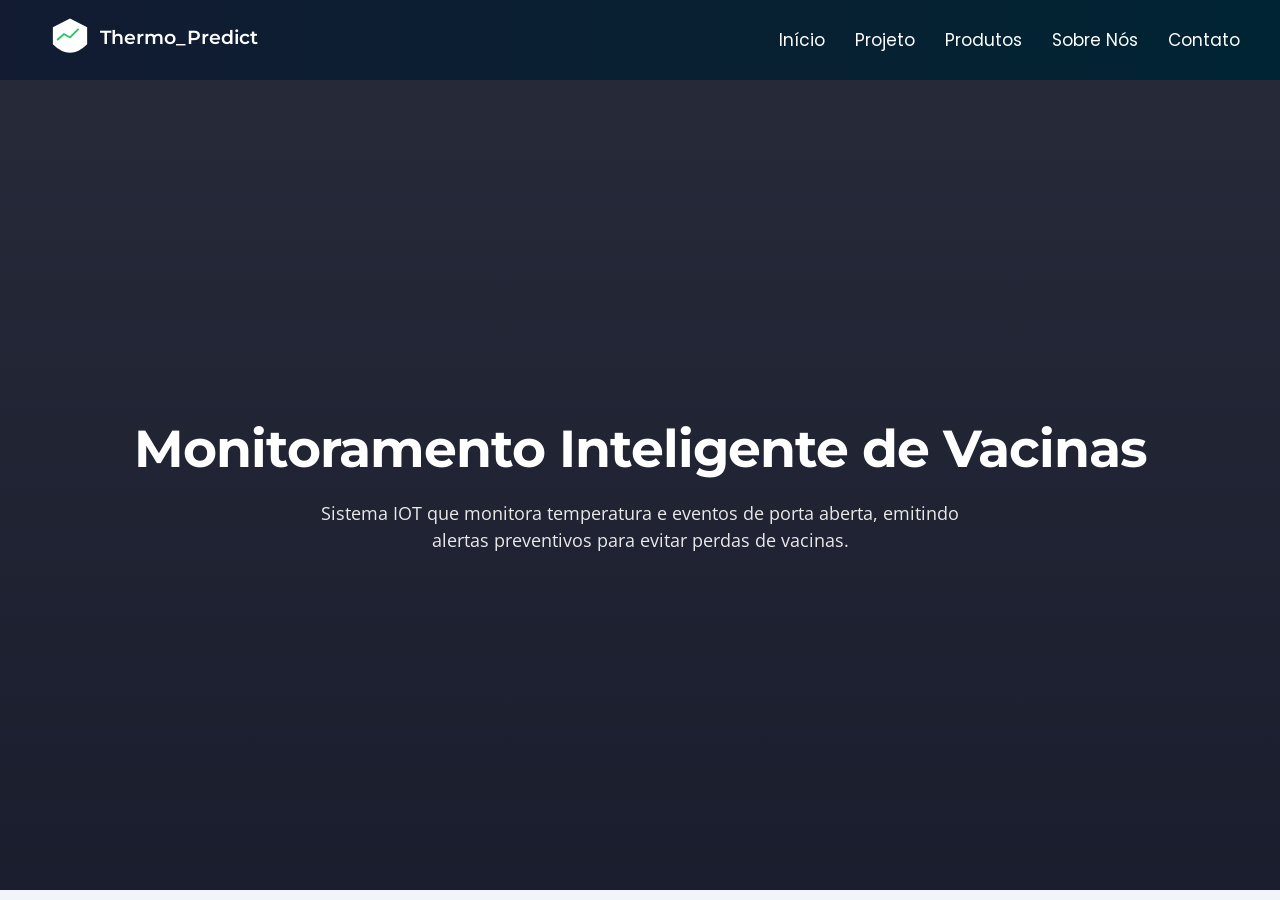
<file: index.html>
<!DOCTYPE html>
<html lang="pt-BR">

<head>
    <meta charset="UTF-8">
    <title>Thermo_Predict</title>

    <!-- =======================
       FONTES
  ======================= -->
    <link
        href="https://fonts.googleapis.com/css2?family=Montserrat:wght@600&family=Open+Sans:wght@400&family=Poppins:wght@500&display=swap"
        rel="stylesheet">

    <!-- =======================
       CSS
  ======================= -->
    <style>
        * {
            margin: 0;
            padding: 0;
            box-sizing: border-box;
        }

        body {
            font-family: 'Open Sans', sans-serif;
            background-color: #F1F5F9;
            color: #1B1B1B;
        }

        /* HEADER */
        header {
            background: linear-gradient(90deg, #121b32, #002433);
            padding: 15px 40px;
            display: flex;
            justify-content: space-between;
            align-items: center;
            position: relative;
            height: 80px;
        }

        .logo svg {
            height: 60px;
            display: block;
        }

        nav {
            display: flex;
            align-items: center;
        }

        /* LINKS HEADER */
        nav a {
            color: white;
            margin-left: 30px;
            text-decoration: none;
            font-size: 17px;
            position: relative;
            cursor: pointer;
            font-family: 'Poppins', sans-serif;
        }

        /* LINHA AZUL ANIMADA EMBAIXO DO LINK */

        nav a::after {
            content: "";
            width: 0%;
            height: 2px;
            background: #06B6D4;
            position: absolute;
            left: 0;
            bottom: -5px;
            transition: 0.3s;
        }

        nav a:hover::after {
            width: 100%;
        }


        .menu-projeto {
            position: relative;
        }

        .dropdown {
            position: absolute;
            top: 60px;
            left: 0;
            width: 180px;
            background: #1E293B;
            border-radius: 8px;
            display: flex;
            flex-direction: column;
            overflow: hidden;
            max-height: 0;
            transition: max-height 0.4s ease, opacity 0.4s ease;
            opacity: 0;
            z-index: 999;
        }

        .dropdown.open {
            max-height: 500px;
            opacity: 1;
        }

        .dropdown a {
            display: block;
            padding: 12px 20px;
            color: white;
            text-decoration: none;
            font-family: 'Poppins', sans-serif;
            position: relative;
            transition: 0.3s;
            font-size: 16px;
        }

        .dropdown a::after {
            content: "";
            width: 0%;
            height: 2px;
            background: #06B6D4;
            position: absolute;
            left: 0;
            bottom: 0;
            transition: 0.3s;
        }

        .dropdown a:hover::after {
            width: 100%;
        }

        /* HERO */
        .hero {
            height: 90vh;
            background: linear-gradient(rgba(2, 6, 23, 0.85), rgba(2, 6, 23, 0.9)),
                url('https://images.unsplash.com/photo-1582719478250-c89cae4dc85b');
            background-size: cover;
            background-position: center;
            display: flex;
            flex-direction: column;
            align-items: center;
            justify-content: center;
            text-align: center;
            color: white;
            padding: 20px;
        }

        .hero h1 {
            font-family: 'Montserrat', sans-serif;
            font-size: 52px;
            letter-spacing: -1px;
        }

        .hero p {
            font-size: 18px;
            max-width: 650px;
            margin: 20px auto 0 auto;
            opacity: 0.9;
            line-height: 1.5;
            color: white;
        }
    </style>
</head>

<!-- =======================
       HTML
  ======================= -->

<body>

    <!-- HEADER -->
    <header>
        <div class="logo">
            <svg viewBox="0 0 300 70">
                <path d="M35 10 L55 20 L55 40 Q35 60 15 40 L15 20 Z" fill="#FFFFFF" />
                <polyline points="20,35 28,28 35,32 45,22" fill="none" stroke="#22C55E" stroke-width="2" />
                <text x="70" y="40" font-family="Montserrat" font-size="22" fill="#FFFFFF" font-weight="600">
                    Thermo_Predict
                </text>
            </svg>
        </div>

        <nav>
            <a href="#">Início</a>

            <div class="menu-projeto">
                <a onclick="toggleMenu()">Projeto</a>

                <div class="dropdown" id="dropdownProjeto">
                    <a href="#problema">Problema</a>
                    <a href="#solucao">Solução</a>
                    <a href="#beneficios">Benefícios</a>
                </div>
            </div>

            <a href="#">Produtos</a>
            <a href="#">Sobre Nós</a>
            <a href="#">Contato</a>
        </nav>
    </header>

    <!-- HERO -->
    <section class="hero">
        <h1>Monitoramento Inteligente de Vacinas</h1>
        <p>
            Sistema IOT que monitora temperatura e eventos de porta aberta, emitindo alertas preventivos para evitar
            perdas de vacinas.
        </p>
    </section>

    <!-- =======================
       JAVASCRIPT
  ======================= -->

    <script>
        function toggleMenu() {
            const menu = document.getElementById("dropdownProjeto");
            menu.classList.toggle("open");
        }

        // Fecha dropdown ao clicar fora

        window.addEventListener("click", function (e) {
            const menu = document.getElementById("dropdownProjeto");
            if (!e.target.closest(".menu-projeto")) {
                menu.classList.remove("open");
            }
        });
    </script>

</body>

</html>
</file>
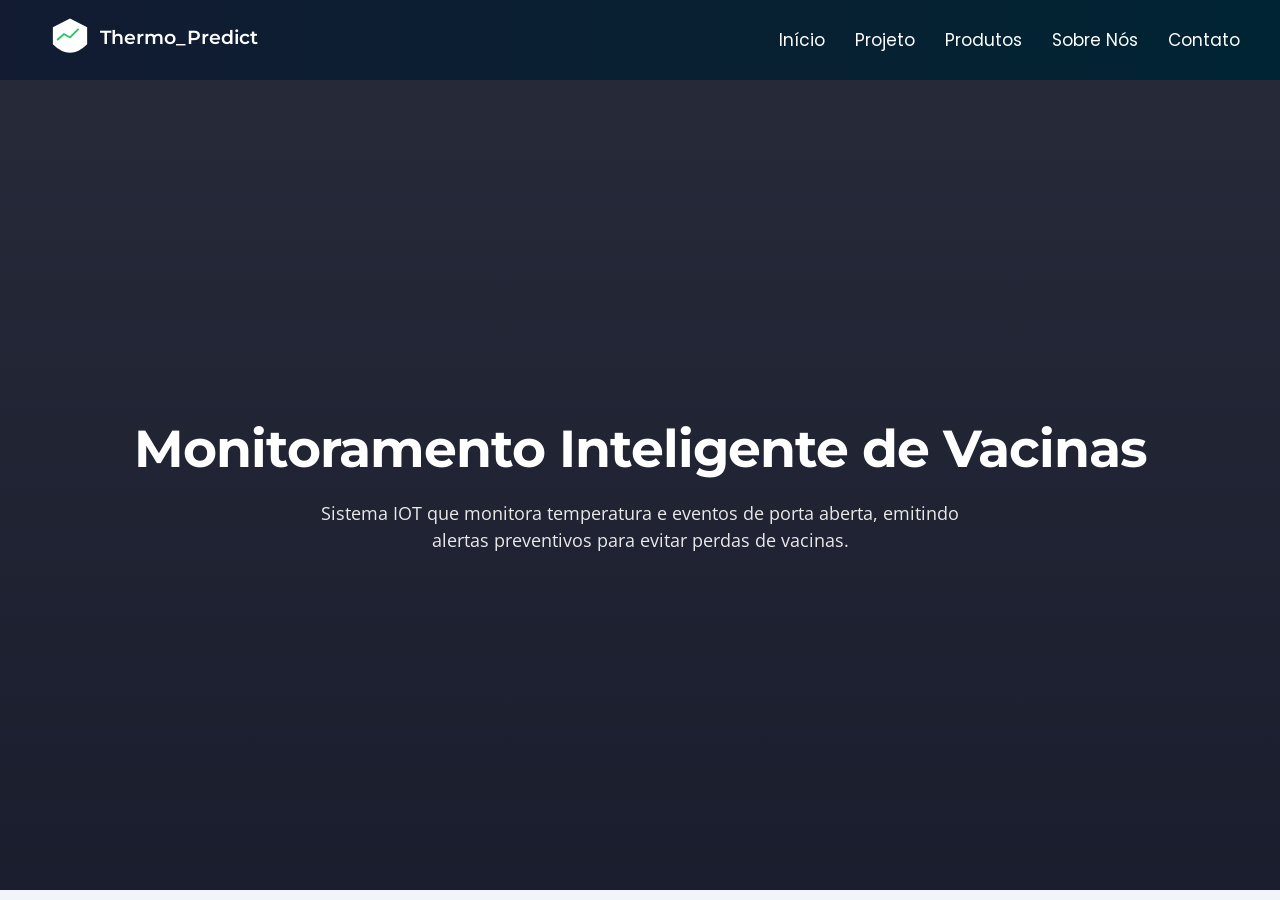
<file: PROJETOFINAL-INSTITUCIONAL-main/PROJETOFINAL-INSTITUCIONAL-main/index.html>
<!DOCTYPE html>
<html lang="pt-BR">

<head>
    <meta charset="UTF-8">
    <title>Thermo_Predict</title>

    <!-- FONTES -->
    <link href="https://fonts.googleapis.com/css2?family=Montserrat:wght@600&family=Open+Sans:wght@400&family=Poppins:wght@500&display=swap"
          rel="stylesheet">

    <!-- CSS EXTERNO -->
    <link rel="stylesheet" href="styles.css">
</head>

<body>

    <!-- HEADER -->
    <header>
        <div class="logo">
            <svg viewBox="0 0 300 70">
                <path d="M35 10 L55 20 L55 40 Q35 60 15 40 L15 20 Z" fill="#FFFFFF" />
                <polyline points="20,35 28,28 35,32 45,22"
                          fill="none"
                          stroke="#22C55E"
                          stroke-width="2" />
                <text x="70" y="40"
                      font-family="Montserrat"
                      font-size="22"
                      fill="#FFFFFF"
                      font-weight="600">
                    Thermo_Predict
                </text>
            </svg>
        </div>

        <nav>
            <a href="#">Início</a>

            <div class="menu-projeto">
                <a href="#">Projeto</a>

                <div class="dropdown">
                    <a href="#problema">Problema</a>
                    <a href="#solucao">Solução</a>
                    <a href="#beneficios">Benefícios</a>
                </div>
            </div>

            <a href="#">Produtos</a>
            <a href="#">Sobre Nós</a>
            <a href="#">Contato</a>
        </nav>
    </header>

    <!-- HERO -->
    <section class="hero">
        <h1>Monitoramento Inteligente de Vacinas</h1>

        <p>
            Sistema IOT que monitora temperatura e eventos de porta aberta,
            emitindo alertas preventivos para evitar perdas de vacinas.
        </p>
    </section>

</body>
</html>
</file>
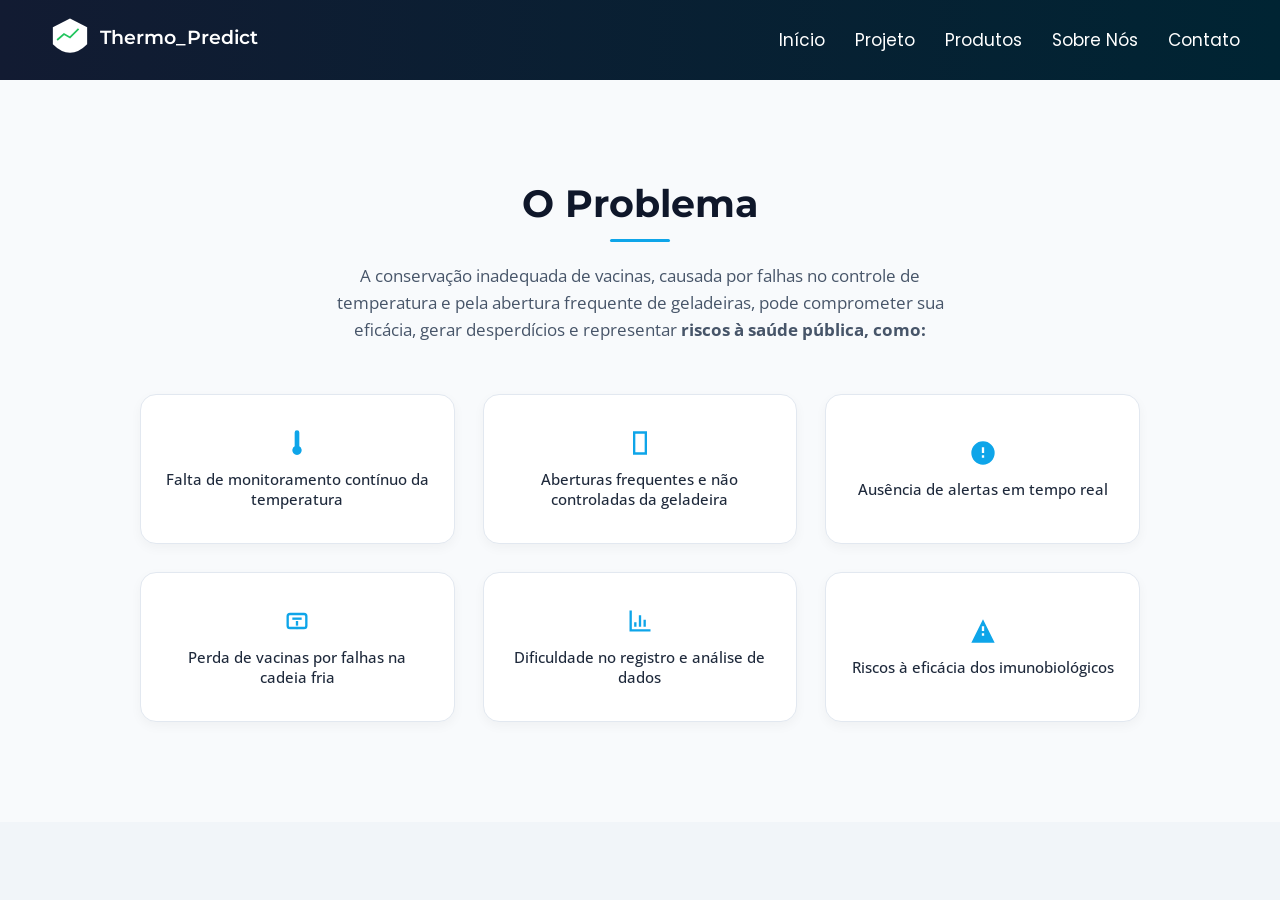
<file: PROJETOFINAL-INSTITUCIONAL-main/PROJETOFINAL-INSTITUCIONAL-main/pg_problema/index.html>
<!DOCTYPE html>
<html lang="pt-BR">

<head>
    <meta charset="UTF-8">
    <title>Thermo_Predict</title>

    <!-- FONTES -->
    <link
        href="https://fonts.googleapis.com/css2?family=Montserrat:wght@600&family=Open+Sans:wght@400&family=Poppins:wght@500&display=swap"
        rel="stylesheet">

    <!-- CSS EXTERNO -->
    <link rel="stylesheet" href="styles.css">
</head>

<body>

    <!-- HEADER -->
    <header>
        <div class="logo">
            <svg viewBox="0 0 300 70">
                <path d="M35 10 L55 20 L55 40 Q35 60 15 40 L15 20 Z" fill="#FFFFFF" />
                <polyline points="20,35 28,28 35,32 45,22" fill="none" stroke="#22C55E" stroke-width="2" />
                <text x="70" y="40" font-family="Montserrat" font-size="22" fill="#FFFFFF" font-weight="600">
                    Thermo_Predict
                </text>
            </svg>
        </div>

        <nav>
            <a href="#">Início</a>

            <div class="menu-projeto">
                <a href="#">Projeto</a>

                <div class="dropdown">
                    <a href="#problema">Problema</a>
                    <a href="#solucao">Solução</a>
                    <a href="#beneficios">Benefícios</a>
                </div>
            </div>

            <a href="#">Produtos</a>
            <a href="#">Sobre Nós</a>
            <a href="#">Contato</a>
        </nav>
    </header>


    <section class="problema-detalhado">

        <div class="topo-problema">
            <h2>O Problema</h2>
        </div>

        <div class="subtitulo">
            <p>
                A conservação inadequada de vacinas, causada por falhas no controle de temperatura
                e pela abertura frequente de geladeiras, pode comprometer sua eficácia, gerar
                desperdícios e representar <strong>riscos à saúde pública, como:</strong>
            </p>
        </div>

        <div class="cards">

            <div class="card">
                <svg class="icon" fill="#0ea5e9" aria-label="Termômetro" viewBox="0 0 24 24" width="28" height="28">
                    <path d="M14 14.76V3a2 2 0 0 0-4 0v11.76a4 4 0 1 0 4 0z" />
                </svg>
                <span>Falta de monitoramento contínuo da temperatura</span>
            </div>

            <div class="card">
                <svg class="icon" fill="#0ea5e9" aria-label="Geladeira aberta" viewBox="0 0 24 24" width="28"
                    height="28">
                    <path d="M6 2h12v20H6V2zm2 2v16h8V4H8z" />
                </svg>
                <span>Aberturas frequentes e não controladas da geladeira</span>
            </div>

            <div class="card">
                <svg class="icon" fill="#0ea5e9" aria-label="Alerta" viewBox="0 0 24 24" width="28" height="28">
                    <path d="M12 2a10 10 0 1 0 10 10A10 10 0 0 0 12 2zm1 14h-2v-2h2zm0-4h-2V7h2z" />
                </svg>
                <span>Ausência de alertas em tempo real</span>
            </div>

            <div class="card">
                <svg class="icon" fill="#0ea5e9" aria-label="Perda de vacinas" viewBox="0 0 24 24" width="28"
                    height="28">
                    <rect x="4" y="6" width="16" height="12" rx="2" ry="2" fill="none" stroke="#0ea5e9"
                        stroke-width="2" />
                    <line x1="8" y1="10" x2="16" y2="10" stroke="#0ea5e9" stroke-width="2" />
                    <line x1="12" y1="12" x2="12" y2="16" stroke="#0ea5e9" stroke-width="2" />
                    <circle cx="12" cy="18" r="1" fill="#0ea5e9" />
                </svg>
                <span>Perda de vacinas por falhas na cadeia fria</span>
            </div>

            <div class="card">
                <svg class="icon" fill="#0ea5e9" aria-label="Gráfico de dados" viewBox="0 0 24 24" width="28"
                    height="28">
                    <path d="M3 3v18h18v-2H5V3zm4 10h2v4H7zm4-6h2v10h-2zm4 4h2v6h-2z" />
                </svg>
                <span>Dificuldade no registro e análise de dados</span>
            </div>

            <div class="card">
                <svg class="icon" fill="#0ea5e9" aria-label="Risco à saúde" viewBox="0 0 24 24" width="28" height="28">
                    <path d="M12 2L2 22h20L12 2zm1 14h-2v-2h2zm0-4h-2V8h2z" />
                </svg>
                <span>Riscos à eficácia dos imunobiológicos</span>
            </div>

        </div>

    </section>

</body>

</html>
</file>
<file: PROJETOFINAL-INSTITUCIONAL-main/PROJETOFINAL-INSTITUCIONAL-main/styles.css>
/* =========================
   RESET
========================= */
* {
    margin: 0;
    padding: 0;
    box-sizing: border-box;
}

/* =========================
   BODY
========================= */
body {
    font-family: 'Open Sans', sans-serif;
    background-color: #F1F5F9;
    color: #1B1B1B;
}

/* =========================
   HEADER
========================= */
header {
    background: linear-gradient(90deg, #121b32, #002433);
    height: 80px;
    padding: 0 40px;

    display: flex;
    align-items: center;
    justify-content: space-between;
}

/* =========================
   LOGO
========================= */
.logo svg {
    height: 60px;
    display: block;
}

/* =========================
   NAV
========================= */
nav {
    display: flex;
    align-items: center;
    gap: 30px;
}

/* LINKS DO MENU */
nav a {
    color: white;
    text-decoration: none;
    font-size: 17px;
    font-family: 'Poppins', sans-serif;

    display: flex;
    align-items: center;
    position: relative;
    height: 100%;
    cursor: pointer;
}

/* LINHA ANIMADA */
nav a::after {
    content: "";
    position: absolute;
    left: 0;
    bottom: -5px;

    width: 0%;
    height: 2px;
    background: #06B6D4;

    transition: width 0.3s ease;
}

nav a:hover::after {
    width: 100%;
}

/* =========================
   MENU COM DROPDOWN
========================= */
.menu-projeto {
    position: relative;
    display: flex;
    align-items: center;
}

/* DROPDOWN */
.dropdown {
    position: absolute;
    top: 100%;
    left: 0;

    width: 180px;
    background: #1E293B;
    border-radius: 8px;

    display: flex;
    flex-direction: column;
    overflow: hidden;

    /* ANIMAÇÃO */
    max-height: 0;
    opacity: 0;

    transition: max-height 0.4s ease,
                opacity 0.4s ease;
}

/* 🔥 ABRIR AO PASSAR O MOUSE */
.menu-projeto:hover .dropdown {
    max-height: 500px;
    opacity: 1;
}

/* LINKS DO DROPDOWN */
.dropdown a {
    padding: 12px 20px;
    font-size: 16px;
    font-family: 'Poppins', sans-serif;

    color: white;
    text-decoration: none;

    position: relative;
}

/* ANIMAÇÃO LINHA DROPDOWN */
.dropdown a::after {
    content: "";
    position: absolute;
    left: 0;
    bottom: 0;

    width: 0%;
    height: 2px;
    background: #06B6D4;

    transition: width 0.3s ease;
}

.dropdown a:hover::after {
    width: 100%;
}

/* =========================
   HERO
========================= */
.hero {
    height: 90vh;

    background:
        linear-gradient(rgba(2, 6, 23, 0.85),
                        rgba(2, 6, 23, 0.9)),
        url('https://images.unsplash.com/photo-1582719478250-c89cae4dc85b');

    background-size: cover;
    background-position: center;

    display: flex;
    flex-direction: column;
    align-items: center;
    justify-content: center;

    text-align: center;
    color: white;
    padding: 20px;
}

/* TÍTULO HERO */
.hero h1 {
    font-family: 'Montserrat', sans-serif;
    font-size: 52px;
    letter-spacing: -1px;
}

/* TEXTO HERO */
.hero p {
    margin-top: 20px;
    max-width: 650px;

    font-size: 18px;
    line-height: 1.5;
    opacity: 0.9;
}
</file>
<file: PROJETOFINAL-INSTITUCIONAL-main/PROJETOFINAL-INSTITUCIONAL-main/pg_problema/styles.css>
/* =========================
   RESET
========================= */
* {
    margin: 0;
    padding: 0;
    box-sizing: border-box;
}

/* =========================
   BODY
========================= */
body {
    font-family: 'Open Sans', sans-serif;
    background-color: #F1F5F9;
    color: #1B1B1B;
}

/* =========================
   HEADER
========================= */
header {
    background: linear-gradient(90deg, #121b32, #002433);
    height: 80px;
    padding: 0 40px;
    display: flex;
    align-items: center;
    justify-content: space-between;
}

/* LOGO */
.logo svg {
    height: 60px;
    display: block;
}

/* NAV */
nav {
    display: flex;
    align-items: center;
    gap: 30px;
}

nav a {
    color: white;
    text-decoration: none;
    font-size: 17px;
    font-family: 'Poppins', sans-serif;
    display: flex;
    align-items: center;
    position: relative;
    height: 100%;
    cursor: pointer;
}

/* LINHA */
nav a::after {
    content: "";
    position: absolute;
    left: 0;
    bottom: -5px;
    width: 0%;
    height: 2px;
    background: #06B6D4;
    transition: width 0.3s ease;
}

nav a:hover::after {
    width: 100%;
}

/* DROPDOWN */
.menu-projeto {
    position: relative;
    display: flex;
    align-items: center;
}

.dropdown {
    position: absolute;
    top: 100%;
    left: 0;
    width: 180px;
    background: #1E293B;
    border-radius: 8px;
    display: flex;
    flex-direction: column;
    overflow: hidden;
    max-height: 0;
    opacity: 0;
    transition: max-height 0.4s ease, opacity 0.4s ease;
}

.menu-projeto:hover .dropdown {
    max-height: 500px;
    opacity: 1;
}

.dropdown a {
    padding: 12px 20px;
    font-size: 16px;
    font-family: 'Poppins', sans-serif;
    color: white;
    text-decoration: none;
    position: relative;
}

.dropdown a::after {
    content: "";
    position: absolute;
    left: 0;
    bottom: 0;
    width: 0%;
    height: 2px;
    background: #06B6D4;
    transition: width 0.3s ease;
}

.dropdown a:hover::after {
    width: 100%;
}

/* HERO */
.hero {
    height: 90vh;
    background: linear-gradient(rgba(2,6,23,0.85), rgba(2,6,23,0.9)), url('https://images.unsplash.com/photo-1582719478250-c89cae4dc85b');
    background-size: cover;
    background-position: center;
    display: flex;
    flex-direction: column;
    align-items: center;
    justify-content: center;
    text-align: center;
    color: white;
    padding: 20px;
}

/* SEÇÃO PROBLEMA */
.problema-detalhado {
    padding: 100px 20px;
    background: #F8FAFC;
    text-align: center;
}

.topo-problema {
    display: flex;
    justify-content: center;
    margin-bottom: 20px;
}

.topo-problema h2 {
    font-family: 'Montserrat', sans-serif;
    font-size: 38px;
    color: #0F172A;
}

.topo-problema h2::after {
    content: "";
    display: block;
    width: 60px;
    height: 3px;
    background: #0ea5e9;
    margin: 12px auto 0 auto;
    border-radius: 2px;
}

.subtitulo {
    max-width: 640px;
    margin: 20px auto 50px auto;
    line-height: 1.6;
}

.subtitulo p {
    font-size: 17px;
    color: #475569;
}

/* CARDS */
.cards {
    display: grid;
    grid-template-columns: repeat(auto-fit, minmax(240px, 1fr));
    gap: 28px;
    max-width: 1000px;
    margin: 0 auto;
}

.card {
    width: 100%;
    min-height: 150px;
    border-radius: 16px;
    background: #ffffff;
    display: flex;
    flex-direction: column;
    align-items: center;
    justify-content: center;
    padding: 22px;
    text-align: center;
    font-size: 15px;
    font-weight: 500;
    color: #1E293B;
    border: 1px solid #E2E8F0;
    box-shadow: 0 4px 12px rgba(0, 0, 0, 0.04);
    transition: all 0.3s ease;
}

.card .icon {
    margin-bottom: 12px;
    transition: transform 0.3s ease;
}

.card:hover {
    transform: translateY(-6px);
    border: 1px solid #0ea5e9;
    box-shadow: 0 12px 28px rgba(14, 165, 233, 0.2);
}

.card:hover .icon {
    transform: scale(1.2);
}
</file>
